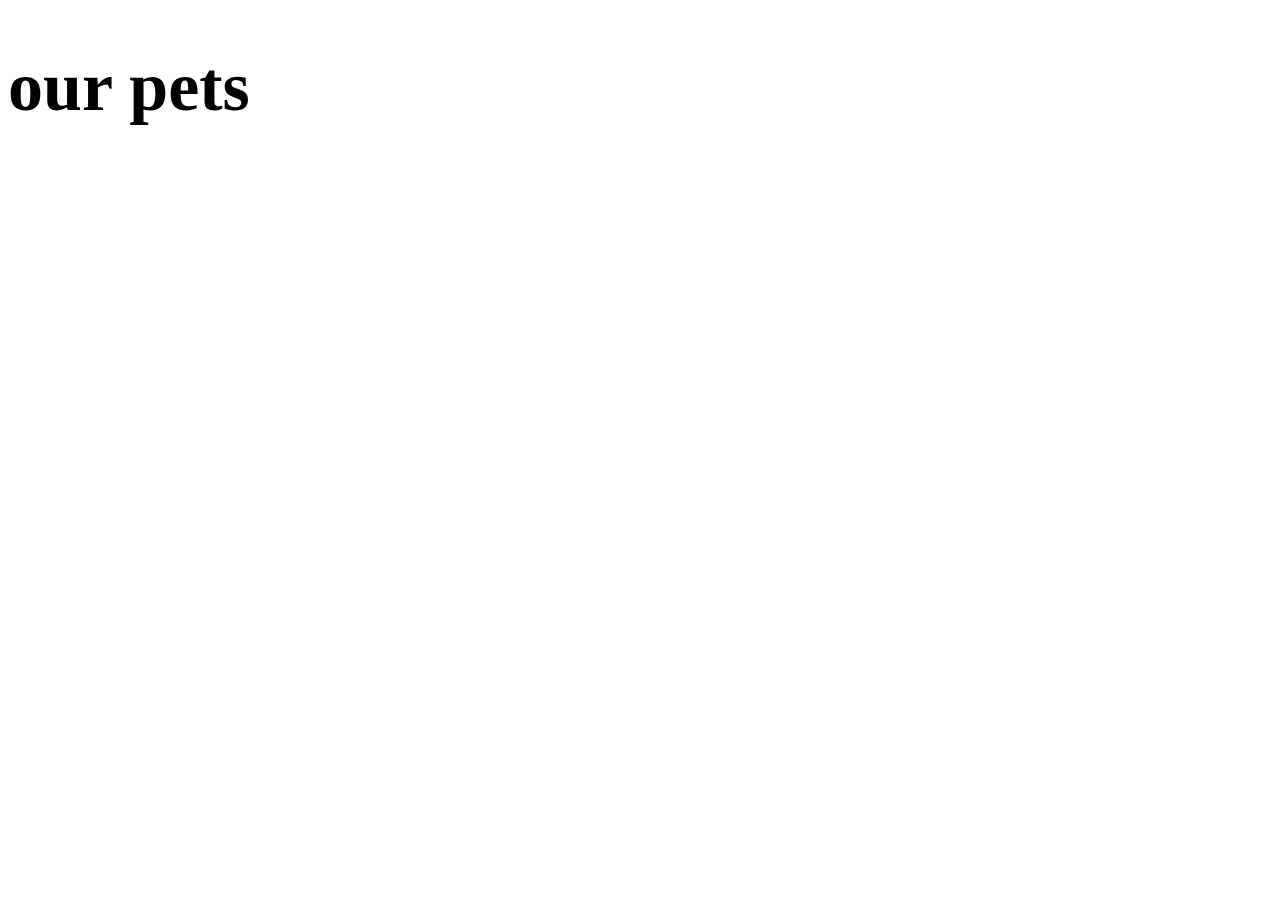
<file: pets.html>
<!DOCTYPE html>
<html lang="en">
<head>
    <meta charset="UTF-8">
    <meta http-equiv="X-UA-Compatible" content="IE=edge">
    <meta name="viewport" content="width=device-width, initial-scale=1.0">
    <title>Document</title>
</head>
<h1 style="font-size: 70px;" >our pets</h1>
<body>
    
</body>
</html>
</file>
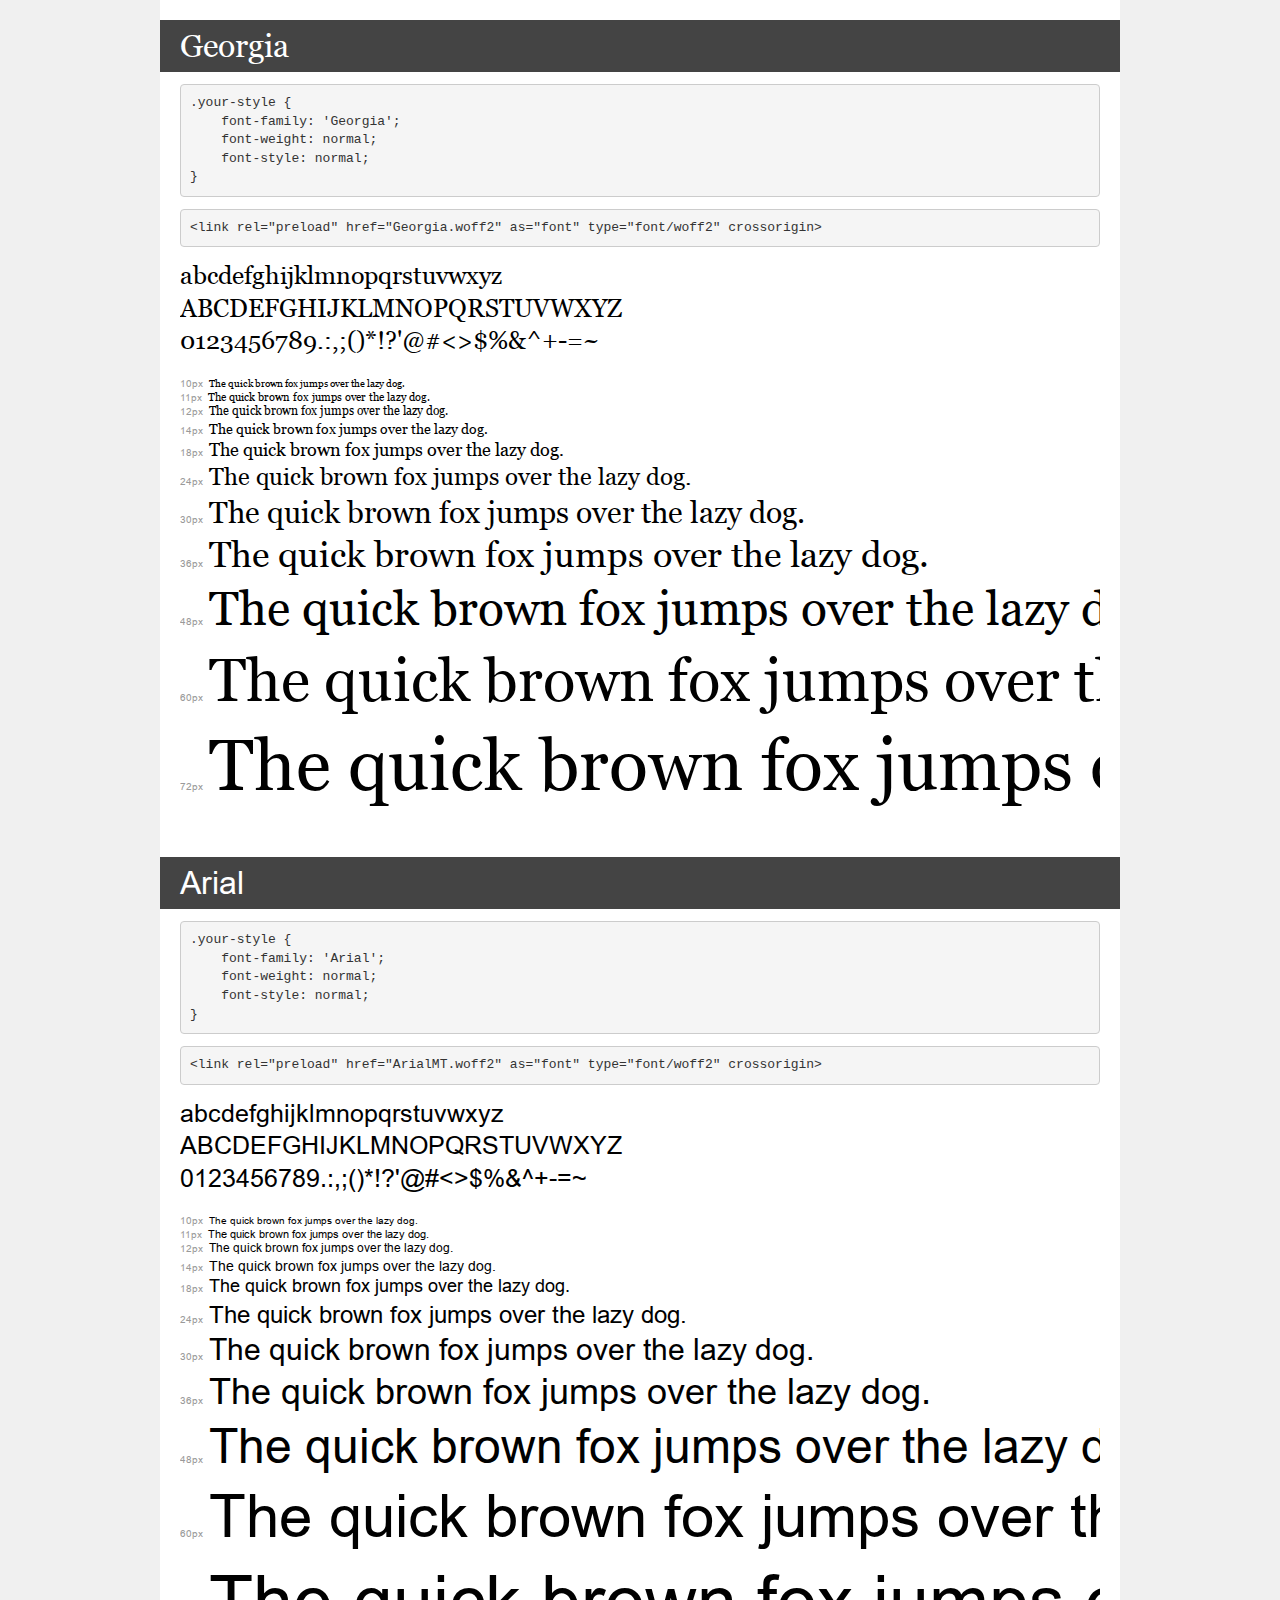
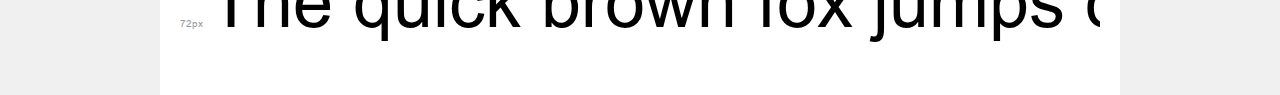
<file: fonts/demo.html>
<!DOCTYPE html>
<html lang="en">
<head>
    <meta charset="utf-8">
    <meta http-equiv="X-UA-Compatible" content="IE=edge">
    <meta name="viewport" content="width=device-width, initial-scale=1">
    <meta name="robots" content="noindex, noarchive">
    <meta name="format-detection" content="telephone=no">
    <title>Transfonter demo</title>
    <link href="stylesheet.css" rel="stylesheet">
    <style>
        /*
        http://meyerweb.com/eric/tools/css/reset/
        v2.0 | 20110126
        License: none (public domain)
        */
        html, body, div, span, applet, object, iframe,
        h1, h2, h3, h4, h5, h6, p, blockquote, pre,
        a, abbr, acronym, address, big, cite, code,
        del, dfn, em, img, ins, kbd, q, s, samp,
        small, strike, strong, sub, sup, tt, var,
        b, u, i, center,
        dl, dt, dd, ol, ul, li,
        fieldset, form, label, legend,
        table, caption, tbody, tfoot, thead, tr, th, td,
        article, aside, canvas, details, embed,
        figure, figcaption, footer, header, hgroup,
        menu, nav, output, ruby, section, summary,
        time, mark, audio, video {
            margin: 0;
            padding: 0;
            border: 0;
            font-size: 100%;
            font: inherit;
            vertical-align: baseline;
        }
        /* HTML5 display-role reset for older browsers */
        article, aside, details, figcaption, figure,
        footer, header, hgroup, menu, nav, section {
            display: block;
        }
        body {
            line-height: 1;
        }
        ol, ul {
            list-style: none;
        }
        blockquote, q {
            quotes: none;
        }
        blockquote:before, blockquote:after,
        q:before, q:after {
            content: '';
            content: none;
        }
        table {
            border-collapse: collapse;
            border-spacing: 0;
        }
        /* demo styles */
        body {
            background: #f0f0f0;
            color: #000;
        }
        .page {
            background: #fff;
            width: 920px;
            margin: 0 auto;
            padding: 20px 20px 0 20px;
            overflow: hidden;
        }
        .font-container {
            overflow-x: auto;
            overflow-y: hidden;
            margin-bottom: 40px;
            line-height: 1.3;
            white-space: nowrap;
            padding-bottom: 5px;
        }
        h1 {
            position: relative;
            background: #444;
            font-size: 32px;
            color: #fff;
            padding: 10px 20px;
            margin: 0 -20px 12px -20px;
        }
        .letters {
            font-size: 25px;
            margin-bottom: 20px;
        }
        .s10:before {
            content: '10px';
        }
        .s11:before {
            content: '11px';
        }
        .s12:before {
            content: '12px';
        }
        .s14:before {
            content: '14px';
        }
        .s18:before {
            content: '18px';
        }
        .s24:before {
            content: '24px';
        }
        .s30:before {
            content: '30px';
        }
        .s36:before {
            content: '36px';
        }
        .s48:before {
            content: '48px';
        }
        .s60:before {
            content: '60px';
        }
        .s72:before {
            content: '72px';
        }
        .s10:before, .s11:before, .s12:before, .s14:before,
        .s18:before, .s24:before, .s30:before, .s36:before,
        .s48:before, .s60:before, .s72:before {
            font-family: Arial, sans-serif;
            font-size: 10px;
            font-weight: normal;
            font-style: normal;
            color: #999;
            padding-right: 6px;
        }
        pre {
            display: block;
            padding: 9px;
            margin: 0 0 12px;
            font-family: Monaco, Menlo, Consolas, "Courier New", monospace;
            font-size: 13px;
            line-height: 1.428571429;
            color: #333;
            font-weight: normal;
            font-style: normal;
            background-color: #f5f5f5;
            border: 1px solid #ccc;
            overflow-x: auto;
            border-radius: 4px;
        }
        /* responsive */
        @media (max-width: 959px) {
            .page {
                width: auto;
                margin: 0;
            }
        }
    </style>
</head>
<body>
<div class="page">
    <div class="demo">
        <h1 style="font-family: 'Georgia'; font-weight: normal; font-style: normal;">Georgia</h1>
        <pre title="Usage">.your-style {
    font-family: 'Georgia';
    font-weight: normal;
    font-style: normal;
}</pre>
        <pre title="Preload (optional)">
&lt;link rel=&quot;preload&quot; href=&quot;Georgia.woff2&quot; as=&quot;font&quot; type=&quot;font/woff2&quot; crossorigin&gt;</pre>
        <div class="font-container" style="font-family: 'Georgia'; font-weight: normal; font-style: normal;">
            <p class="letters">
                abcdefghijklmnopqrstuvwxyz<br>
ABCDEFGHIJKLMNOPQRSTUVWXYZ<br>
                0123456789.:,;()*!?'@#&lt;&gt;$%&^+-=~
            </p>
            <p class="s10" style="font-size: 10px;">The quick brown fox jumps over the lazy dog.</p>
            <p class="s11" style="font-size: 11px;">The quick brown fox jumps over the lazy dog.</p>
            <p class="s12" style="font-size: 12px;">The quick brown fox jumps over the lazy dog.</p>
            <p class="s14" style="font-size: 14px;">The quick brown fox jumps over the lazy dog.</p>
            <p class="s18" style="font-size: 18px;">The quick brown fox jumps over the lazy dog.</p>
            <p class="s24" style="font-size: 24px;">The quick brown fox jumps over the lazy dog.</p>
            <p class="s30" style="font-size: 30px;">The quick brown fox jumps over the lazy dog.</p>
            <p class="s36" style="font-size: 36px;">The quick brown fox jumps over the lazy dog.</p>
            <p class="s48" style="font-size: 48px;">The quick brown fox jumps over the lazy dog.</p>
            <p class="s60" style="font-size: 60px;">The quick brown fox jumps over the lazy dog.</p>
            <p class="s72" style="font-size: 72px;">The quick brown fox jumps over the lazy dog.</p>
        </div>
    </div>

    <div class="demo">
        <h1 style="font-family: 'Arial'; font-weight: normal; font-style: normal;">Arial</h1>
        <pre title="Usage">.your-style {
    font-family: 'Arial';
    font-weight: normal;
    font-style: normal;
}</pre>
        <pre title="Preload (optional)">
&lt;link rel=&quot;preload&quot; href=&quot;ArialMT.woff2&quot; as=&quot;font&quot; type=&quot;font/woff2&quot; crossorigin&gt;</pre>
        <div class="font-container" style="font-family: 'Arial'; font-weight: normal; font-style: normal;">
            <p class="letters">
                abcdefghijklmnopqrstuvwxyz<br>
ABCDEFGHIJKLMNOPQRSTUVWXYZ<br>
                0123456789.:,;()*!?'@#&lt;&gt;$%&^+-=~
            </p>
            <p class="s10" style="font-size: 10px;">The quick brown fox jumps over the lazy dog.</p>
            <p class="s11" style="font-size: 11px;">The quick brown fox jumps over the lazy dog.</p>
            <p class="s12" style="font-size: 12px;">The quick brown fox jumps over the lazy dog.</p>
            <p class="s14" style="font-size: 14px;">The quick brown fox jumps over the lazy dog.</p>
            <p class="s18" style="font-size: 18px;">The quick brown fox jumps over the lazy dog.</p>
            <p class="s24" style="font-size: 24px;">The quick brown fox jumps over the lazy dog.</p>
            <p class="s30" style="font-size: 30px;">The quick brown fox jumps over the lazy dog.</p>
            <p class="s36" style="font-size: 36px;">The quick brown fox jumps over the lazy dog.</p>
            <p class="s48" style="font-size: 48px;">The quick brown fox jumps over the lazy dog.</p>
            <p class="s60" style="font-size: 60px;">The quick brown fox jumps over the lazy dog.</p>
            <p class="s72" style="font-size: 72px;">The quick brown fox jumps over the lazy dog.</p>
        </div>
    </div>

</div>
</body>
</html>
</file>
<file: fonts/stylesheet.css>
@font-face {
    font-family: 'Georgia';
    src: url('Georgia.eot');
    src: url('Georgia.eot?#iefix') format('embedded-opentype'),
        url('Georgia.woff2') format('woff2'),
        url('Georgia.woff') format('woff'),
        url('Georgia.ttf') format('truetype');
    font-weight: normal;
    font-style: normal;
    font-display: swap;
}

@font-face {
    font-family: 'Arial';
    src: url('ArialMT.eot');
    src: url('ArialMT.eot?#iefix') format('embedded-opentype'),
        url('ArialMT.woff2') format('woff2'),
        url('ArialMT.woff') format('woff'),
        url('ArialMT.ttf') format('truetype');
    font-weight: normal;
    font-style: normal;
    font-display: swap;
}
</file>
